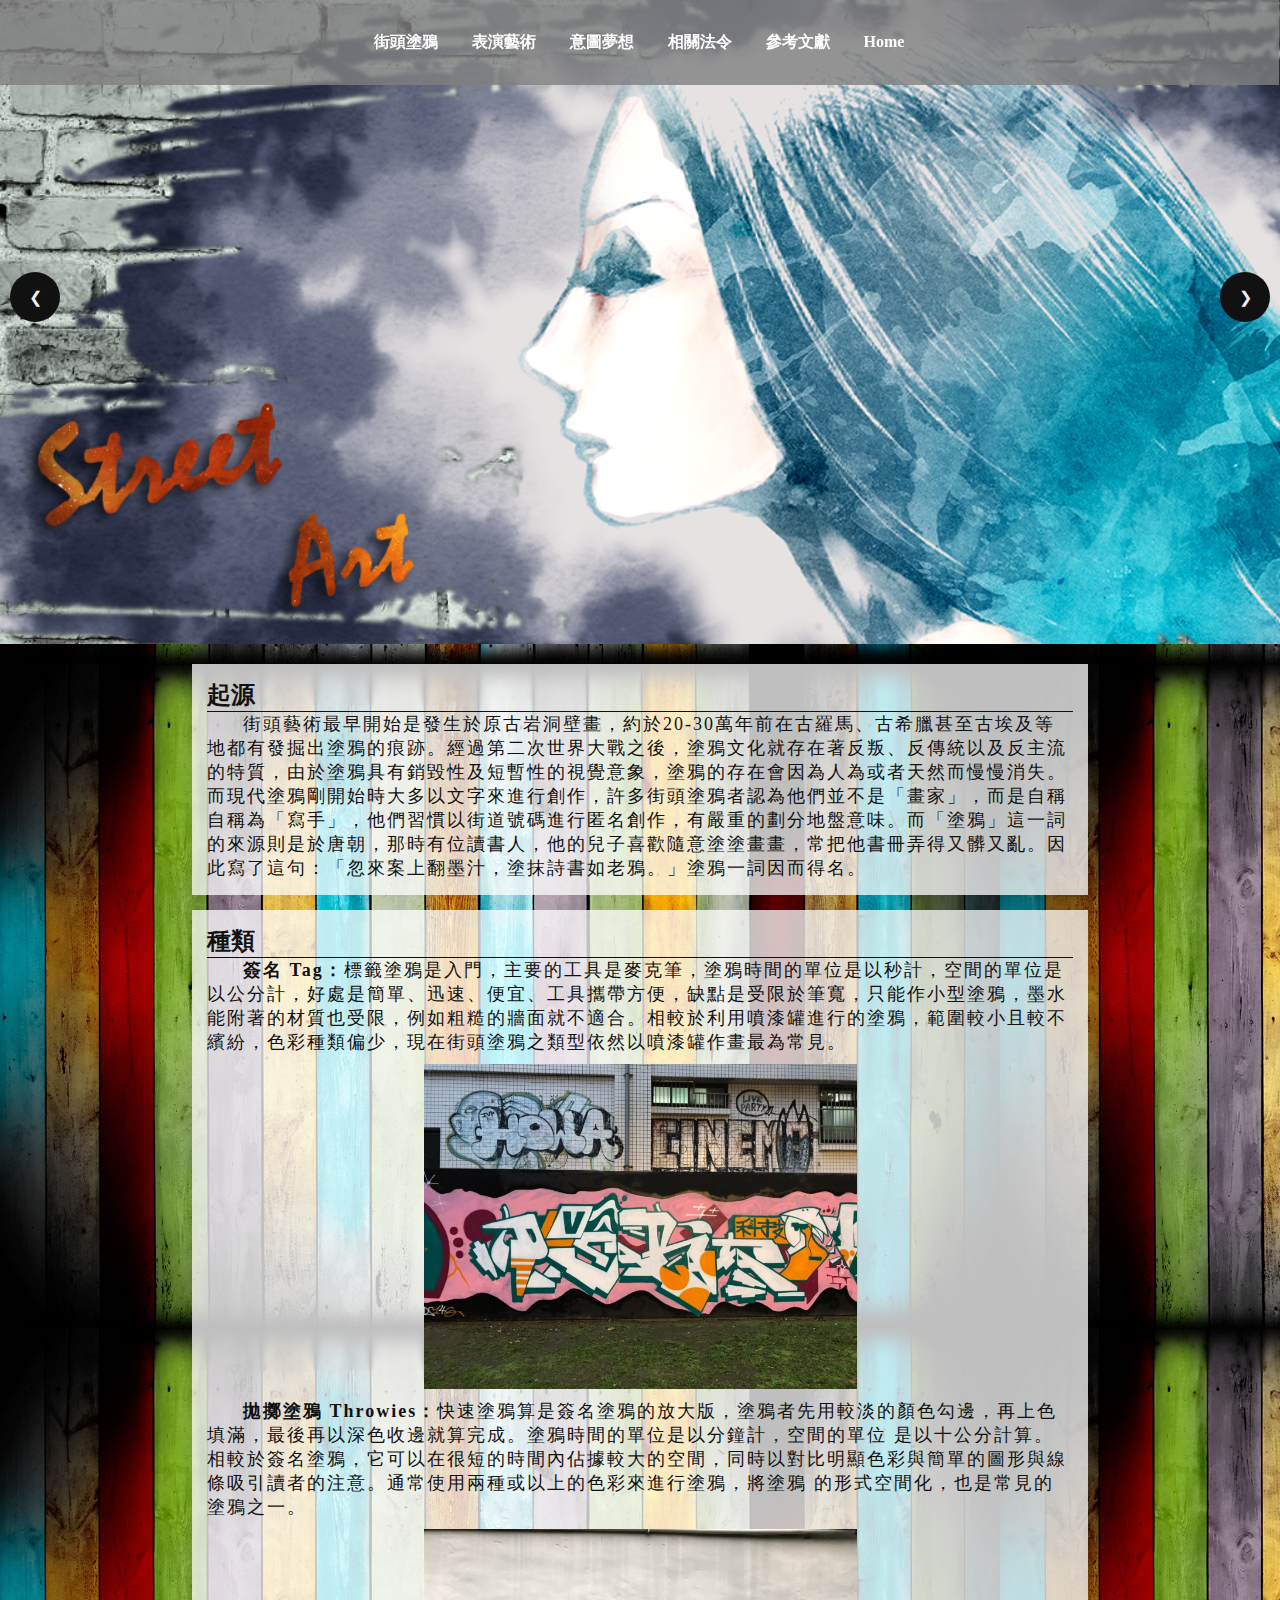
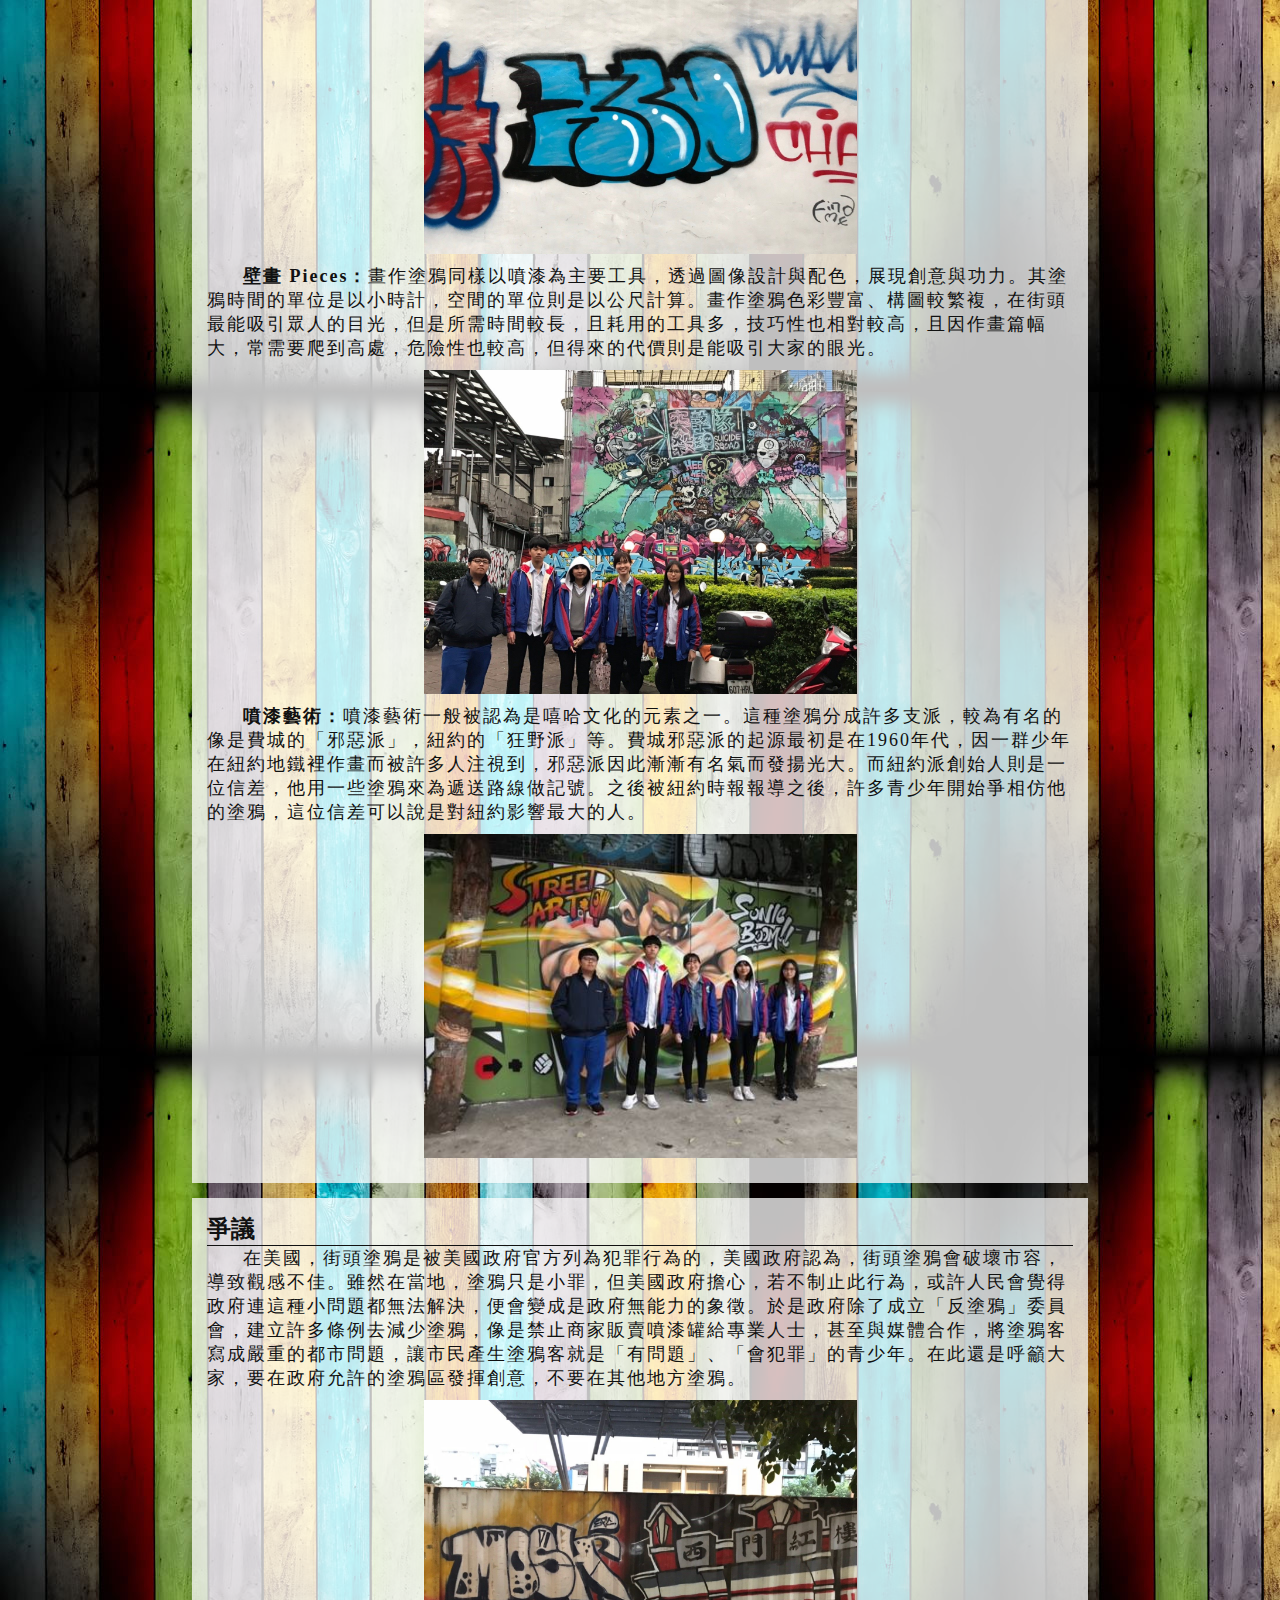
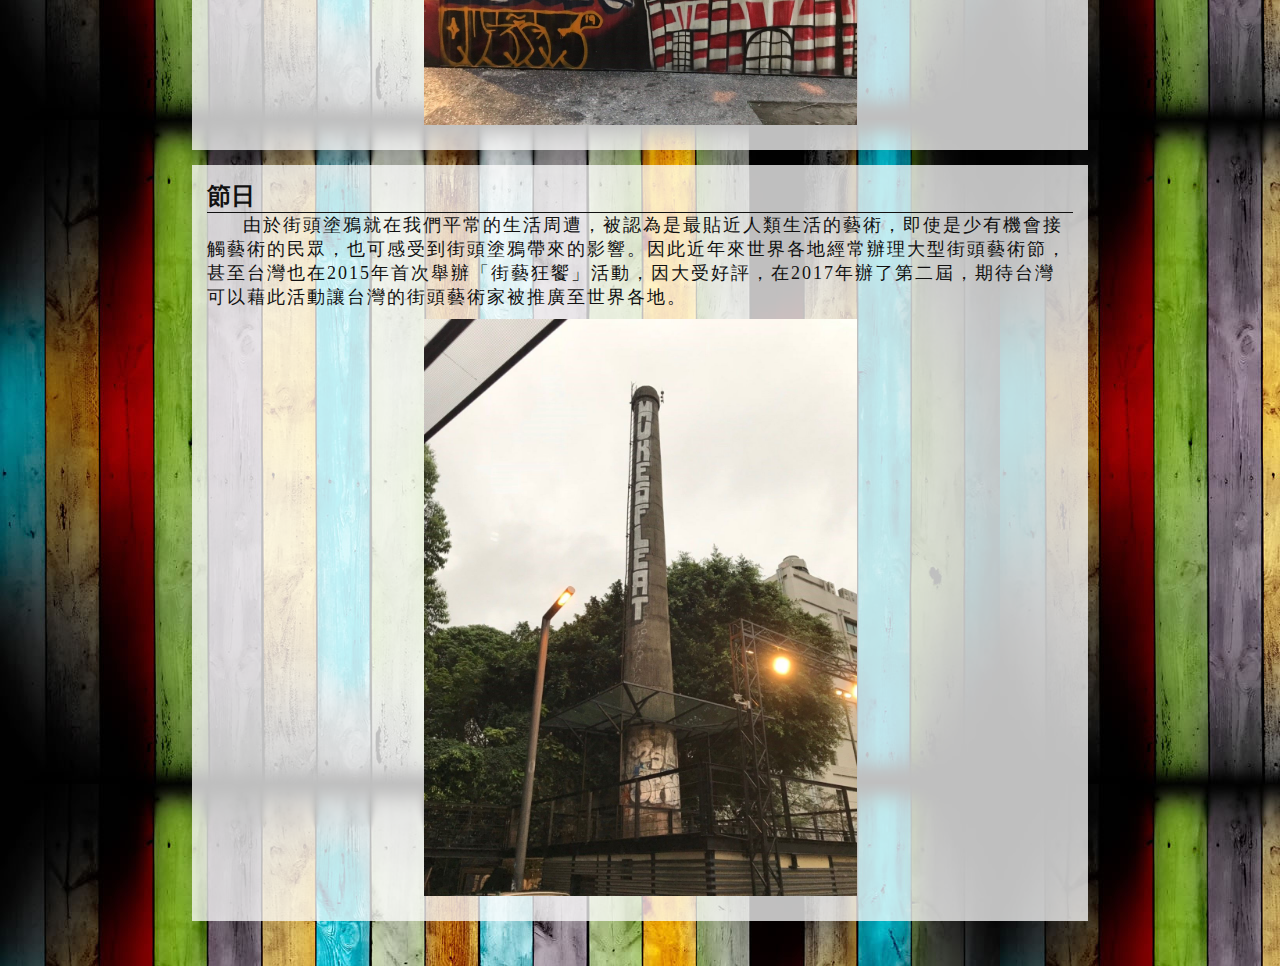
<file: index.htm>
<!DOCTYPE html>
<html lang="en">

<head>
    <meta charset="UTF-8">
    <meta name="viewport" content="width=device-width, initial-scale=1.0">
    <meta http-equiv="X-UA-Compatible" content="ie=edge">
    <title>平藝近人</title>
    <script src="我們校長禿頭-首頁/js/jquery-3.2.1.min.js"></script>
    <link rel="stylesheet" href="我們校長禿頭-首頁/css/frame.css">
    <script src="我們校長禿頭-首頁/js/frame.js"></script>
</head>

<body>
    <header>
			<nav class="navbar">
				<ul>
					<li><a href="index.htm#p1" class="nav-item">街頭塗鴉</a></li>
					<li><a href="我們校長禿頭-首頁/perform.html#p1" class="nav-item">表演藝術</a></li>
					<li><a href="我們校長禿頭-首頁/member.html#p1" class="nav-item">意圖夢想</a></li>
					<li><a href="我們校長禿頭-首頁/law.html#p1" class="nav-item">相關法令</a></li>
					<li><a href="我們校長禿頭-首頁/ref.html#p1" class="nav-item">參考文獻</a></li>
					<li><a href="narrative.htm" class="nav-item">Home</a></li>
				</ul>
			</nav>
		</header>
    <div class="slide">
        <img src="我們校長禿頭-首頁/images/slide/1.png" class="sizer">
        <img src="我們校長禿頭-首頁/images/slide/1.png" class="active">
        <img src="我們校長禿頭-首頁/images/slide/2.jpg">
        <div class="prev">❮</div>
        <div class="next">❯</div>
    </div>
    <div id="p1"></div>
    <nav class="nav1">
        <div>
            <li><a href="#p1">起源</a>
            <a href="#p2">種類</a></li>
            <li><a href="#p3">爭議</a>
            <a href="#p4">節日</a></li>
            
        </div>
    </nav>
    
    <div class="pharse">
        <h2>起源</h2>
        <div>
            街頭藝術最早開始是發生於原古岩洞壁畫，約於20-30萬年前在古羅馬、古希臘甚至古埃及等地都有發掘出塗鴉的痕跡。經過第二次世界大戰之後，塗鴉文化就存在著反叛、反傳統以及反主流的特質，由於塗鴉具有銷毀性及短暫性的視覺意象，塗鴉的存在會因為人為或者天然而慢慢消失。而現代塗鴉剛開始時大多以文字來進行創作，許多街頭塗鴉者認為他們並不是「畫家」，而是自稱自稱為「寫手」，他們習慣以街道號碼進行匿名創作，有嚴重的劃分地盤意味。而「塗鴉」這一詞的來源則是於唐朝，那時有位讀書人，他的兒子喜歡隨意塗塗畫畫，常把他書冊弄得又髒又亂。因此寫了這句：「忽來案上翻墨汁，塗抹詩書如老鴉。」塗鴉一詞因而得名。
        </div>
    </div>
    <div id="p2"></div>
    <div class="pharse">
        <h2>種類</h2>
        <div>
            <b>簽名
                Tag：</b>標籤塗鴉是入門，主要的工具是麥克筆，塗鴉時間的單位是以秒計，空間的單位是以公分計，好處是簡單、迅速、便宜、工具攜帶方便，缺點是受限於筆寬，只能作小型塗鴉，墨水能附著的材質也受限，例如粗糙的牆面就不適合。相較於利用噴漆罐進行的塗鴉，範圍較小且較不繽紛，色彩種類偏少，現在街頭塗鴉之類型依然以噴漆罐作畫最為常見。
            <img src="我們校長禿頭-首頁/images/index/p2-1.jpg" width="50%" style="margin: 10px 25%;">
        </div>
        <div>
            <b>拋擲塗鴉 Throwies：</b>快速塗鴉算是簽名塗鴉的放大版，塗鴉者先用較淡的顏色勾邊，再上色填滿，最後再以深色收邊就算完成。塗鴉時間的單位是以分鐘計，空間的單位
            是以十公分計算。相較於簽名塗鴉，它可以在很短的時間內佔據較大的空間，同時以對比明顯色彩與簡單的圖形與線條吸引讀者的注意。通常使用兩種或以上的色彩來進行塗鴉，將塗鴉 的形式空間化，也是常見的塗鴉之一。
            <img src="我們校長禿頭-首頁/images/index/p2-2.jpg" width="50%" style="margin: 10px 25%;">
        </div>
        <div>
            <b>壁畫
                Pieces：</b>畫作塗鴉同樣以噴漆為主要工具，透過圖像設計與配色，展現創意與功力。其塗鴉時間的單位是以小時計，空間的單位則是以公尺計算。畫作塗鴉色彩豐富、構圖較繁複，在街頭最能吸引眾人的目光，但是所需時間較長，且耗用的工具多，技巧性也相對較高，且因作畫篇幅大，常需要爬到高處，危險性也較高，但得來的代價則是能吸引大家的眼光。
            <img src="我們校長禿頭-首頁/images/index/p2-3.jpg" width="50%" style="margin: 10px 25%;">
        </div>
        <div>
            <b>噴漆藝術：</b>噴漆藝術一般被認為是嘻哈文化的元素之一。這種塗鴉分成許多支派，較為有名的像是費城的「邪惡派」，紐約的「狂野派」等。費城邪惡派的起源最初是在1960年代，因一群少年在紐約地鐵裡作畫而被許多人注視到，邪惡派因此漸漸有名氣而發揚光大。而紐約派創始人則是一位信差，他用一些塗鴉來為遞送路線做記號。之後被紐約時報報導之後，許多青少年開始爭相仿他的塗鴉，這位信差可以說是對紐約影響最大的人。
            <img src="我們校長禿頭-首頁/images/index/p2-4.jpg" width="50%" style="margin: 10px 25%;">
        </div>
    </div>
    <div id="p3"></div>
    <div class="pharse">
        <h2>爭議</h2>
        <div>
            在美國，街頭塗鴉是被美國政府官方列為犯罪行為的，美國政府認為，街頭塗鴉會破壞市容，導致觀感不佳。雖然在當地，塗鴉只是小罪，但美國政府擔心，若不制止此行為，或許人民會覺得政府連這種小問題都無法解決，便會變成是政府無能力的象徵。於是政府除了成立「反塗鴉」委員會，建立許多條例去減少塗鴉，像是禁止商家販賣噴漆罐給專業人士，甚至與媒體合作，將塗鴉客寫成嚴重的都市問題，讓市民產生塗鴉客就是「有問題」、「會犯罪」的青少年。在此還是呼籲大家，要在政府允許的塗鴉區發揮創意，不要在其他地方塗鴉。
            <img src="我們校長禿頭-首頁/images/index/p3.jpg" width="50%" style="margin: 10px 25%;">
        </div>
    </div>
    <div id="p4"></div>
    <div class="pharse">
        <h2>節日</h2>
        <div>
            由於街頭塗鴉就在我們平常的生活周遭，被認為是最貼近人類生活的藝術，即使是少有機會接觸藝術的民眾，也可感受到街頭塗鴉帶來的影響。因此近年來世界各地經常辦理大型街頭藝術節，甚至台灣也在2015年首次舉辦「街藝狂饗」活動，因大受好評，在2017年辦了第二屆，期待台灣可以藉此活動讓台灣的街頭藝術家被推廣至世界各地。
            <img src="我們校長禿頭-首頁/images/index/p4.jpg" width="50%" style="margin: 10px 25%;">
        </div>
    </div>
<script>
$(function(){
    $(window).scroll(function(){
        if ($("html").scrollTop() >500) {
            $(".nav1").fadeIn(700);                
        }
        else{
            $(".nav1").fadeOut(100);
        }
    });
});
</script>
</body>

</html>
</file>
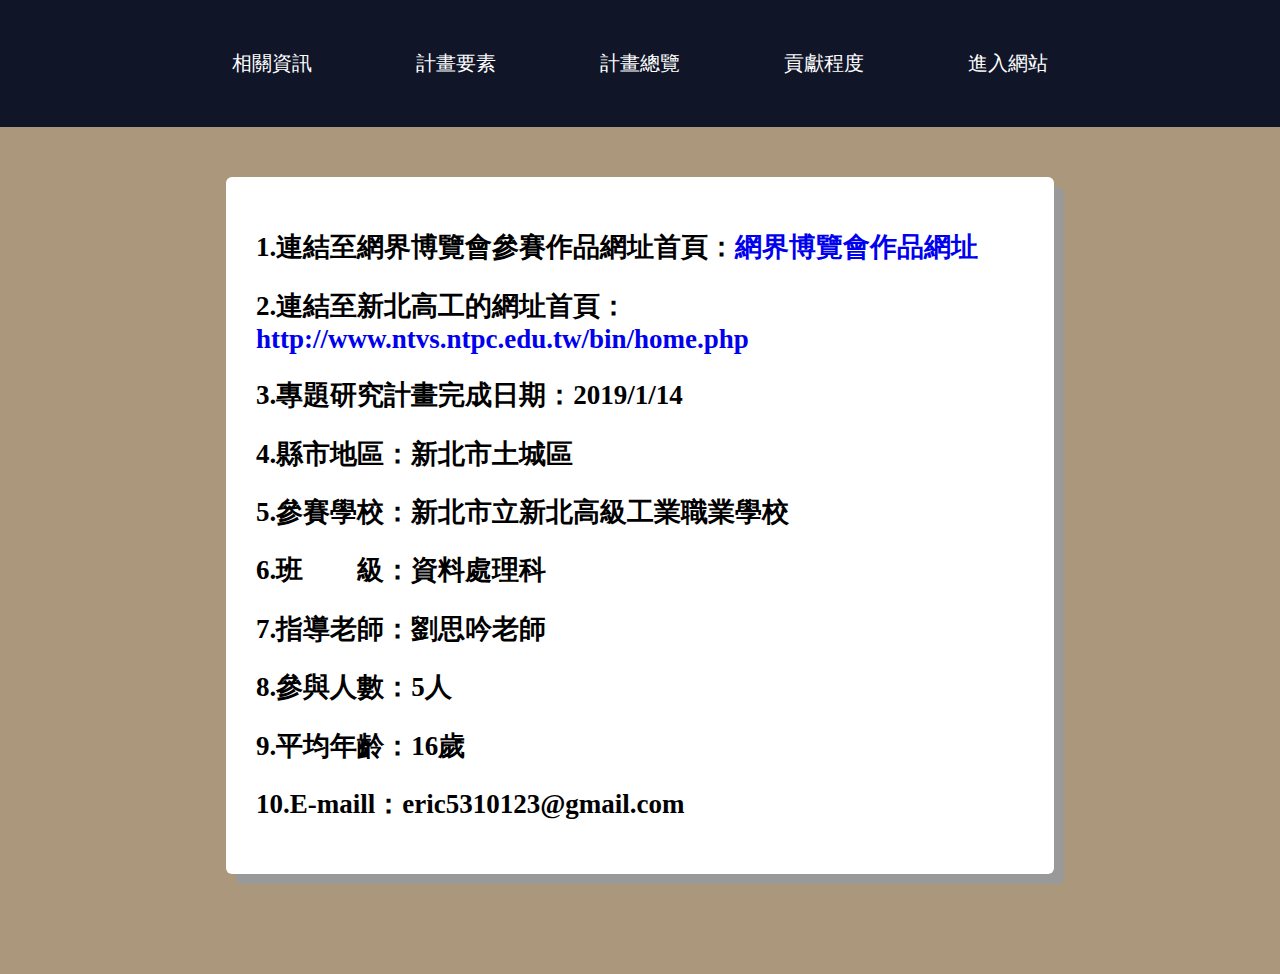
<file: narrative.htm>
<!DOCTYPE html>
<html lang="en" >
<head>
<meta charset="UTF-8">
<title>平藝近人</title>
<link href="我們校長禿頭-簡報頁/css/index1.css" rel="stylesheet" type="text/css">
</head>

<body>

<nav id="nav-1">
  <a class="link-1" href="narrative.htm">相關資訊</a>
  <a class="link-1" href="我們校長禿頭-簡報頁/n2.html">計畫要素</a>
  <a class="link-1" href="我們校長禿頭-簡報頁/n3.html">計畫總覽</a>
  <a class="link-1" href="我們校長禿頭-簡報頁/n4.html">貢獻程度</a>
  <a class="link-1" href="我們校長禿頭-首頁/video.html">進入網站</a>
</nav>

	<div class="content">
	  	<h2>1.連結至網界博覽會參賽作品網址首頁：<a href="我們校長禿頭-首頁/video.html">網界博覽會作品網址</a></h2>
		<h2>2.連結至新北高工的網址首頁：<a href="http://www.ntvs.ntpc.edu.tw/bin/home.php">http://www.ntvs.ntpc.edu.tw/bin/home.php</a></h2>
	  	<h2>3.專題研究計畫完成日期：2019/1/14</h2>
		<h2>4.縣市地區：新北市土城區</h2>
	  	<h2>5.參賽學校：新北市立新北高級工業職業學校</h2>
		<h2>6.班　　級：資料處理科</h2>
	  	<h2>7.指導老師：劉思吟老師</h2>
		<h2>8.參與人數：5人</h2>
	  	<h2>9.平均年齡：16歲</h2>
	  	<h2>10.E-maill：eric5310123@gmail.com</h2>
	</div>
	
</body>

</html>
</file>
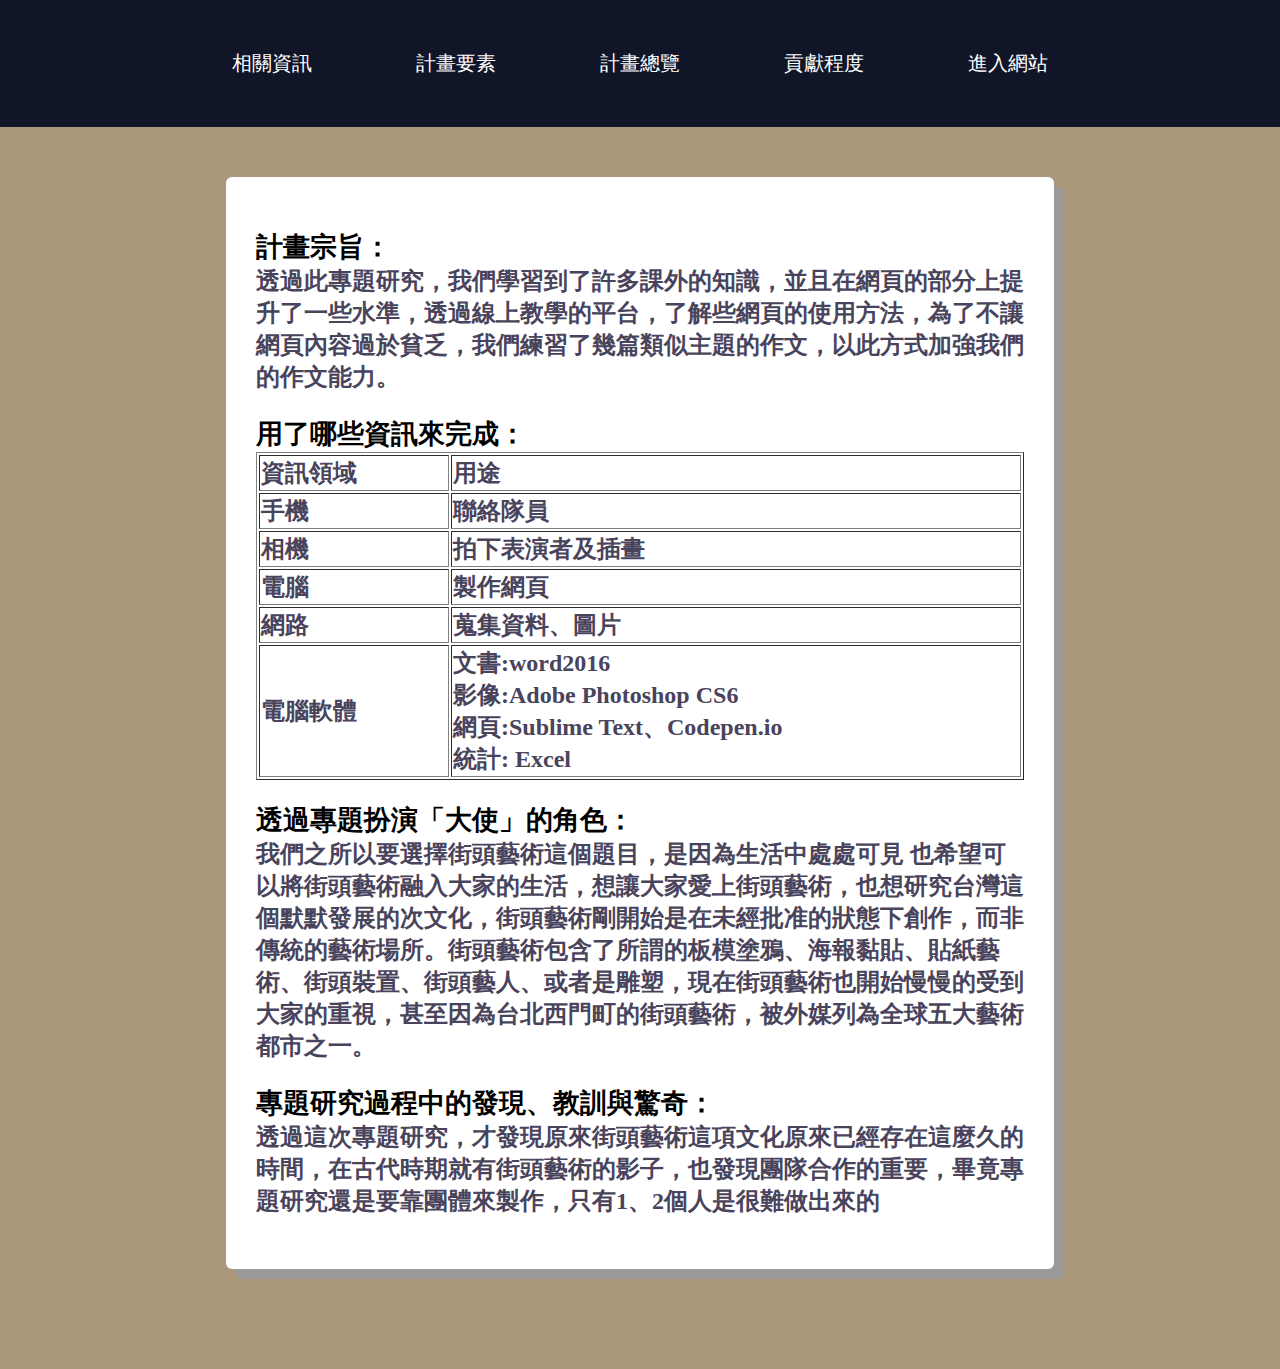
<file: 我們校長禿頭-簡報頁/n2.html>
<!DOCTYPE html>
<html lang="en" >

<head>
<meta charset="utf-8">
<title>平藝近人</title>
<link href="css/index1.css" rel="stylesheet" type="text/css">
</head>

<body>

<nav id="nav-1">
  <a class="link-1" href="../narrative.htm">相關資訊</a>
  <a class="link-1" href="n2.html">計畫要素</a>
  <a class="link-1" href="n3.html">計畫總覽</a>
  <a class="link-1" href="n4.html">貢獻程度</a>
  <a class="link-1" href="../我們校長禿頭-首頁/video.html">進入網站</a>
</nav>


	<div class="content">
	  <h2>計畫宗旨： <br><span>透過此專題研究，我們學習到了許多課外的知識，並且在網頁的部分上提升了一些水準，透過線上教學的平台，了解些網頁的使用方法，為了不讓網頁內容過於貧乏，我們練習了幾篇類似主題的作文，以此方式加強我們的作文能力。</span>
  	  </h2>
	  	<h2>用了哪些資訊來完成：
			<span>
				<table width="100%" border="1">
					<tr>
						<th width="25%" align="left" valign="middle">資訊領域</th>
						<th align="left" valign="middle">用途</th>
					</tr>
					<tr>
						<td width="25%" align="left" valign="middle">手機</td>
						<td align="left" valign="middle">聯絡隊員</td>
					</tr>
					<tr>
						<td width="25%" align="left" valign="middle">相機</td>
						<td align="left" valign="middle">拍下表演者及插畫</td>
					</tr>
					<tr>
						<td width="25%" align="left" valign="middle">電腦</td>
						<td align="left" valign="middle">製作網頁</td>
					</tr>
					<tr>
						<td width="25%" align="left" valign="middle">網路</td>
						<td align="left" valign="middle">蒐集資料、圖片</td>
					</tr>
					<tr>
						<td width="25%" align="left" valign="middle">電腦軟體</td>
						<td align="left" valign="middle">文書:word2016 <br>影像:Adobe Photoshop CS6 <br>網頁:Sublime Text、Codepen.io <br>統計: Excel</td>
					</tr>
				</table>
		  </span>
	  </h2>

	  <h2>透過專題扮演「大使」的角色： <br><span>我們之所以要選擇街頭藝術這個題目，是因為生活中處處可見 也希望可以將街頭藝術融入大家的生活，想讓大家愛上街頭藝術，也想研究台灣這個默默發展的次文化，街頭藝術剛開始是在未經批准的狀態下創作，而非傳統的藝術場所。街頭藝術包含了所謂的板模塗鴉、海報黏貼、貼紙藝術、街頭裝置、街頭藝人、或者是雕塑，現在街頭藝術也開始慢慢的受到大家的重視，甚至因為台北西門町的街頭藝術，被外媒列為全球五大藝術都市之一。</span></h2>
		
  	  <h2>專題研究過程中的發現、教訓與驚奇： <br> <span>透過這次專題研究，才發現原來街頭藝術這項文化原來已經存在這麼久的時間，在古代時期就有街頭藝術的影子，也發現團隊合作的重要，畢竟專題研究還是要靠團體來製作，只有1、2個人是很難做出來的</span></h2>
	</div>
  
</body>

</html>
</file>
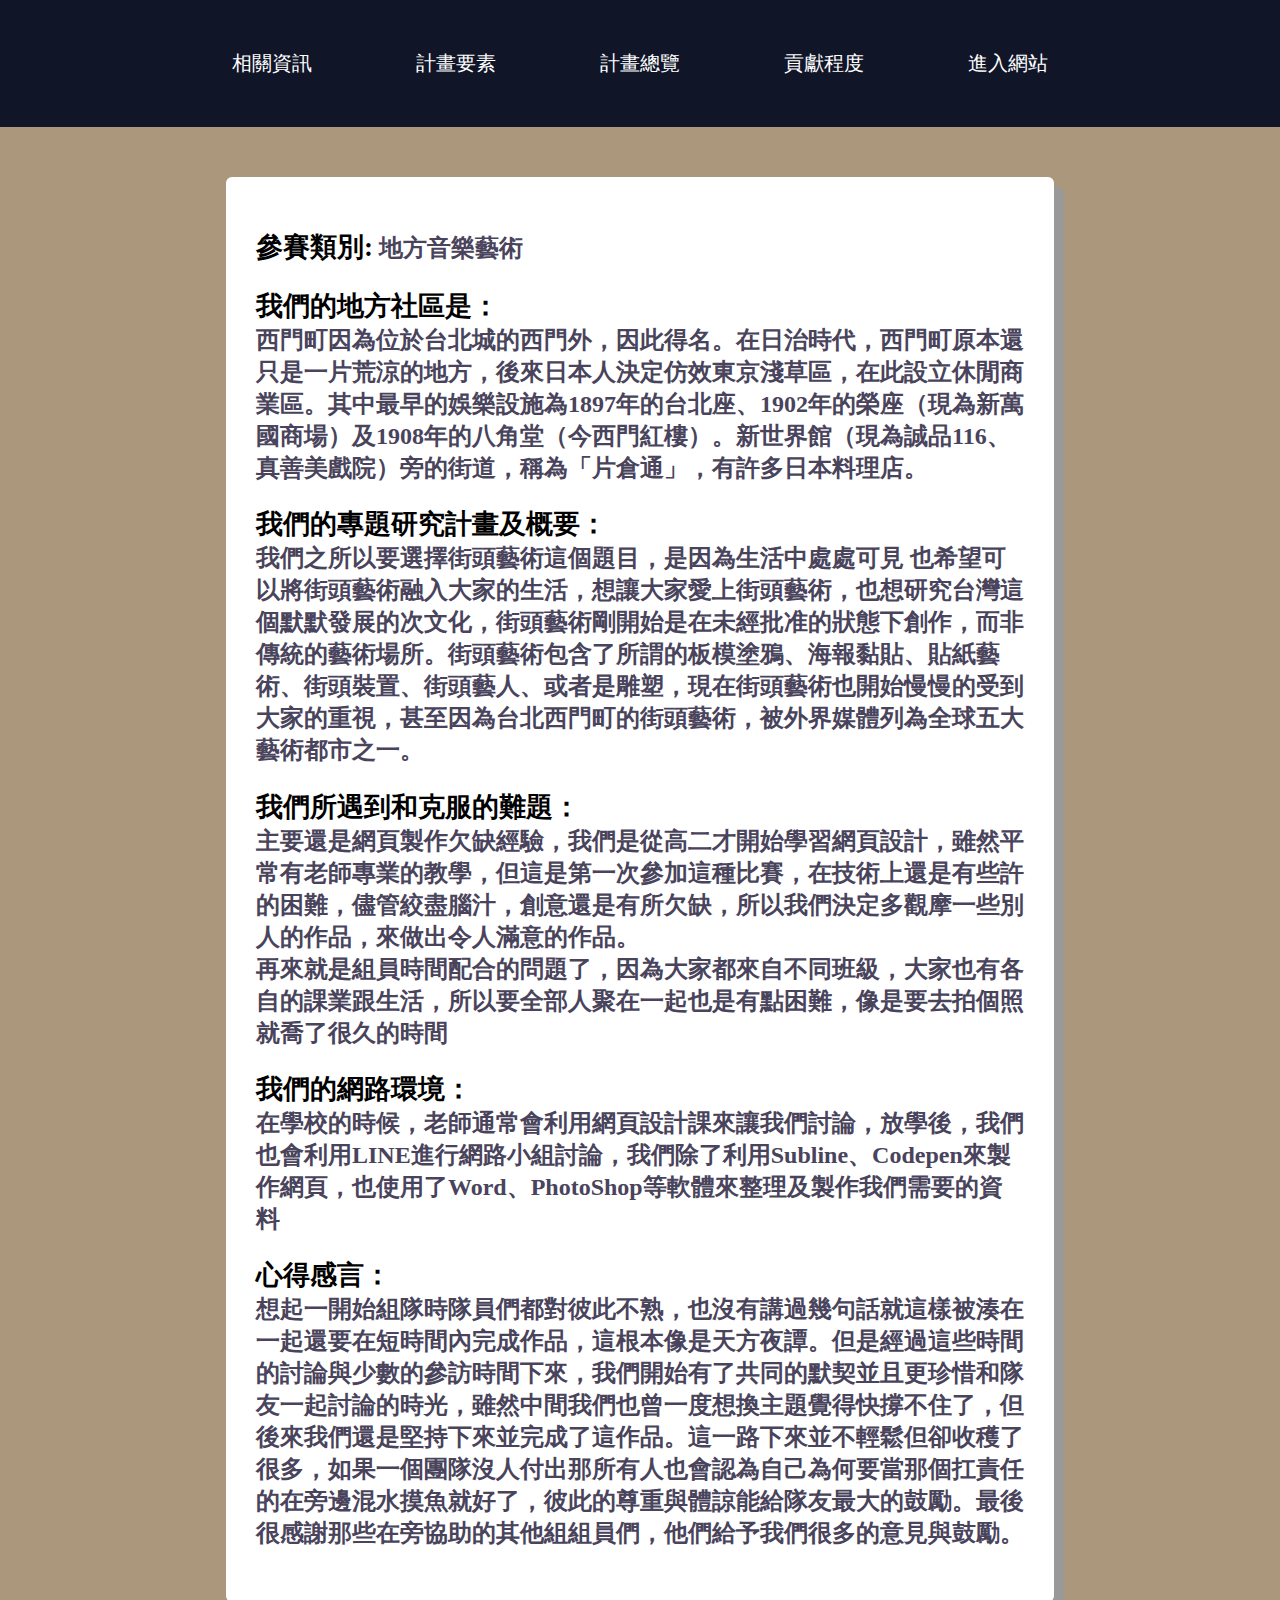
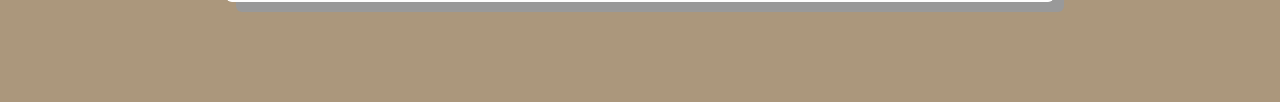
<file: 我們校長禿頭-簡報頁/n3.html>
<!DOCTYPE html>
<html lang="en" >

<head>
<meta charset="UTF-8">
<title>平藝近人</title>
<link href="css/index1.css" rel="stylesheet" type="text/css">
</head>

<body>

	<nav id="nav-1">
  <a class="link-1" href="../narrative.htm">相關資訊</a>
  <a class="link-1" href="n2.html">計畫要素</a>
  <a class="link-1" href="n3.html">計畫總覽</a>
  <a class="link-1" href="n4.html">貢獻程度</a>
  <a class="link-1" href="../我們校長禿頭-首頁/video.html">進入網站</a>
</nav>


	<div class="content">
	  <h2>參賽類別:<span> 地方音樂藝術</span></h2>
	  <h2>
		  我們的地方社區是： 
		  <br> 
		  <span>西門町因為位於台北城的西門外，因此得名。在日治時代，西門町原本還只是一片荒涼的地方，後來日本人決定仿效東京淺草區，在此設立休閒商業區。其中最早的娛樂設施為1897年的台北座、1902年的榮座（現為新萬國商場）及1908年的八角堂（今西門紅樓）。新世界館（現為誠品116、真善美戲院）旁的街道，稱為「片倉通」，有許多日本料理店。</span>
	  </h2>
	  <h2>我們的專題研究計畫及概要： 
		  <br> 
		  <span>我們之所以要選擇街頭藝術這個題目，是因為生活中處處可見 也希望可以將街頭藝術融入大家的生活，想讓大家愛上街頭藝術，也想研究台灣這個默默發展的次文化，街頭藝術剛開始是在未經批准的狀態下創作，而非傳統的藝術場所。街頭藝術包含了所謂的板模塗鴉、海報黏貼、貼紙藝術、街頭裝置、街頭藝人、或者是雕塑，現在街頭藝術也開始慢慢的受到大家的重視，甚至因為台北西門町的街頭藝術，被外界媒體列為全球五大藝術都市之一。</span>
	  </h2>
	  <h2>我們所遇到和克服的難題： 
		  <br> 
		  <span>主要還是網頁製作欠缺經驗，我們是從高二才開始學習網頁設計，雖然平常有老師專業的教學，但這是第一次參加這種比賽，在技術上還是有些許的困難，儘管絞盡腦汁，創意還是有所欠缺，所以我們決定多觀摩一些別人的作品，來做出令人滿意的作品。<br>再來就是組員時間配合的問題了，因為大家都來自不同班級，大家也有各自的課業跟生活，所以要全部人聚在一起也是有點困難，像是要去拍個照就喬了很久的時間</span>
	  </h2>
	  <h2>我們的網路環境： 
		  <br> 
		  <span>在學校的時候，老師通常會利用網頁設計課來讓我們討論，放學後，我們也會利用LINE進行網路小組討論，我們除了利用Subline、Codepen來製作網頁，也使用了Word、PhotoShop等軟體來整理及製作我們需要的資料
		  </span>
	  </h2>
	  <h2>心得感言： 
		  <br> 
		  <span>想起一開始組隊時隊員們都對彼此不熟，也沒有講過幾句話就這樣被湊在一起還要在短時間內完成作品，這根本像是天方夜譚。但是經過這些時間的討論與少數的參訪時間下來，我們開始有了共同的默契並且更珍惜和隊友一起討論的時光，雖然中間我們也曾一度想換主題覺得快撐不住了，但後來我們還是堅持下來並完成了這作品。這一路下來並不輕鬆但卻收穫了很多，如果一個團隊沒人付出那所有人也會認為自己為何要當那個扛責任的在旁邊混水摸魚就好了，彼此的尊重與體諒能給隊友最大的鼓勵。最後很感謝那些在旁協助的其他組組員們，他們給予我們很多的意見與鼓勵。</span>
	  </h2>
	</div>

</body>

</html>
</file>
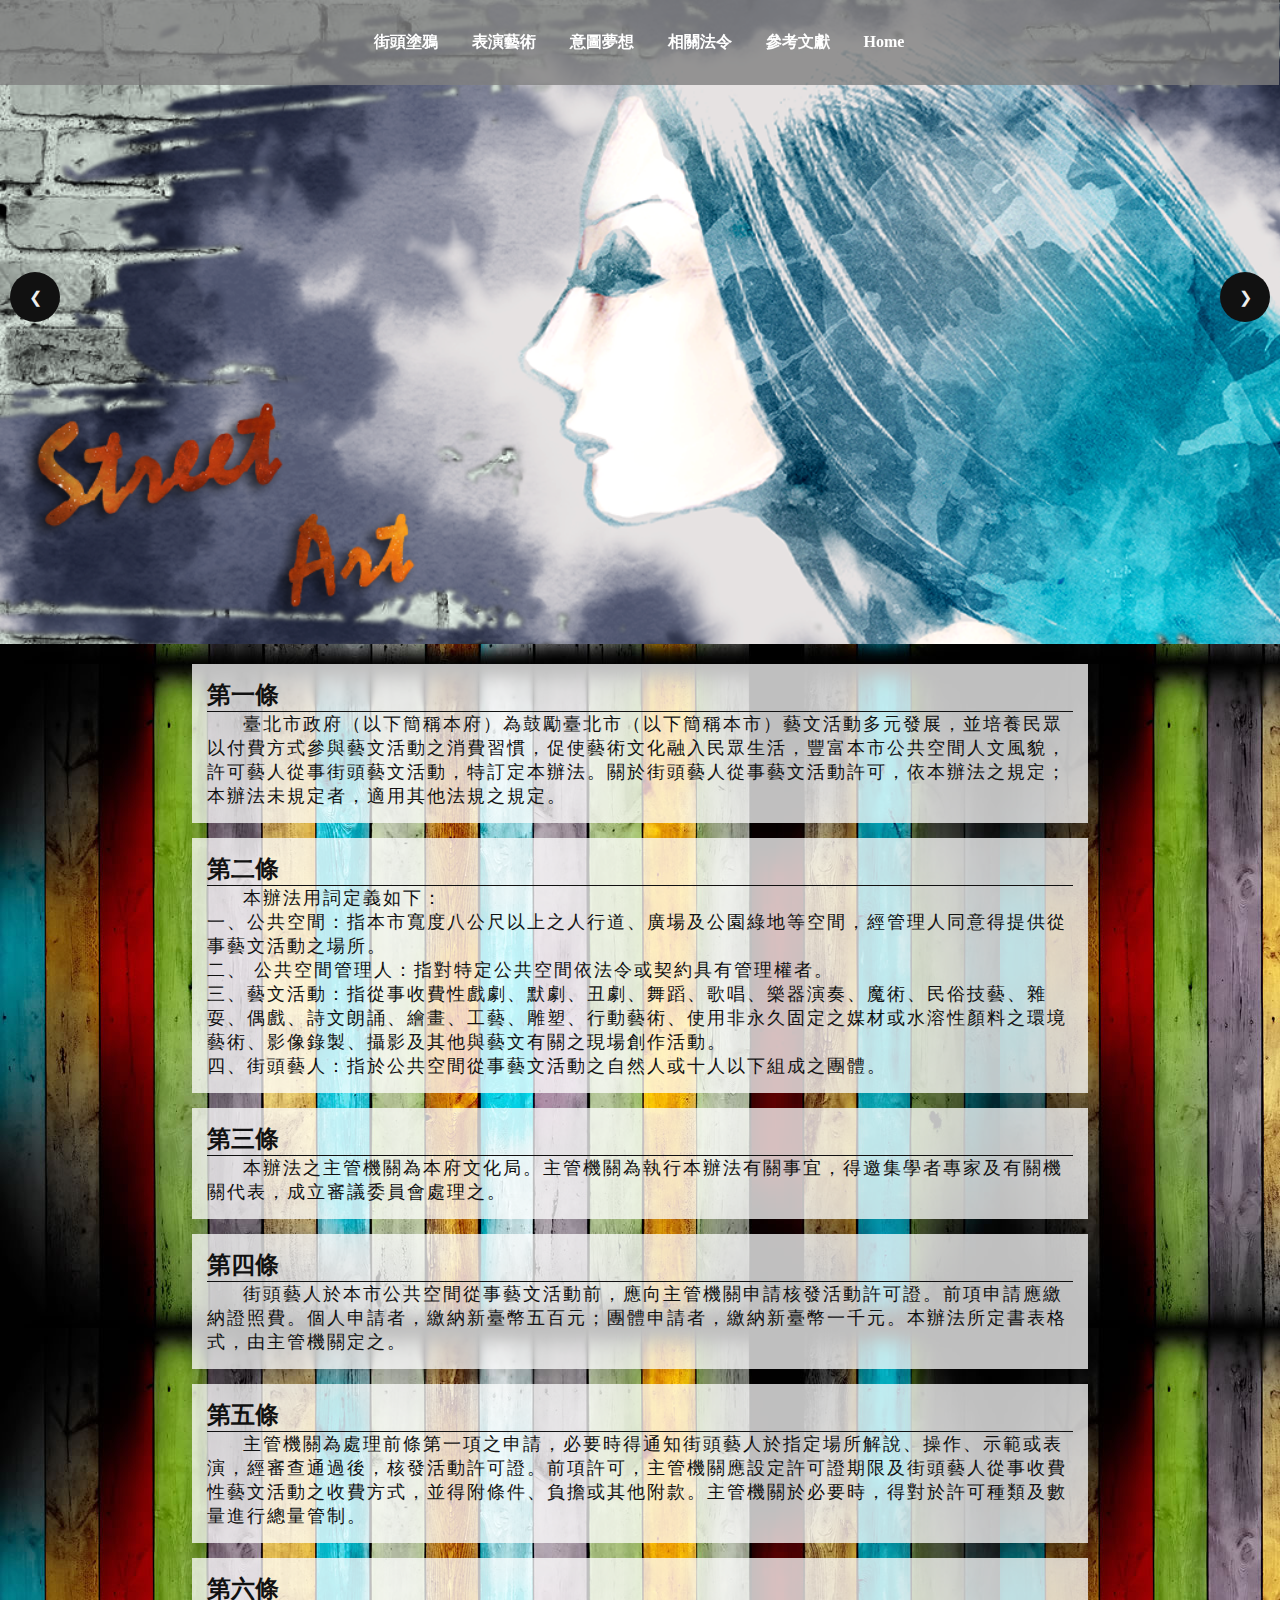
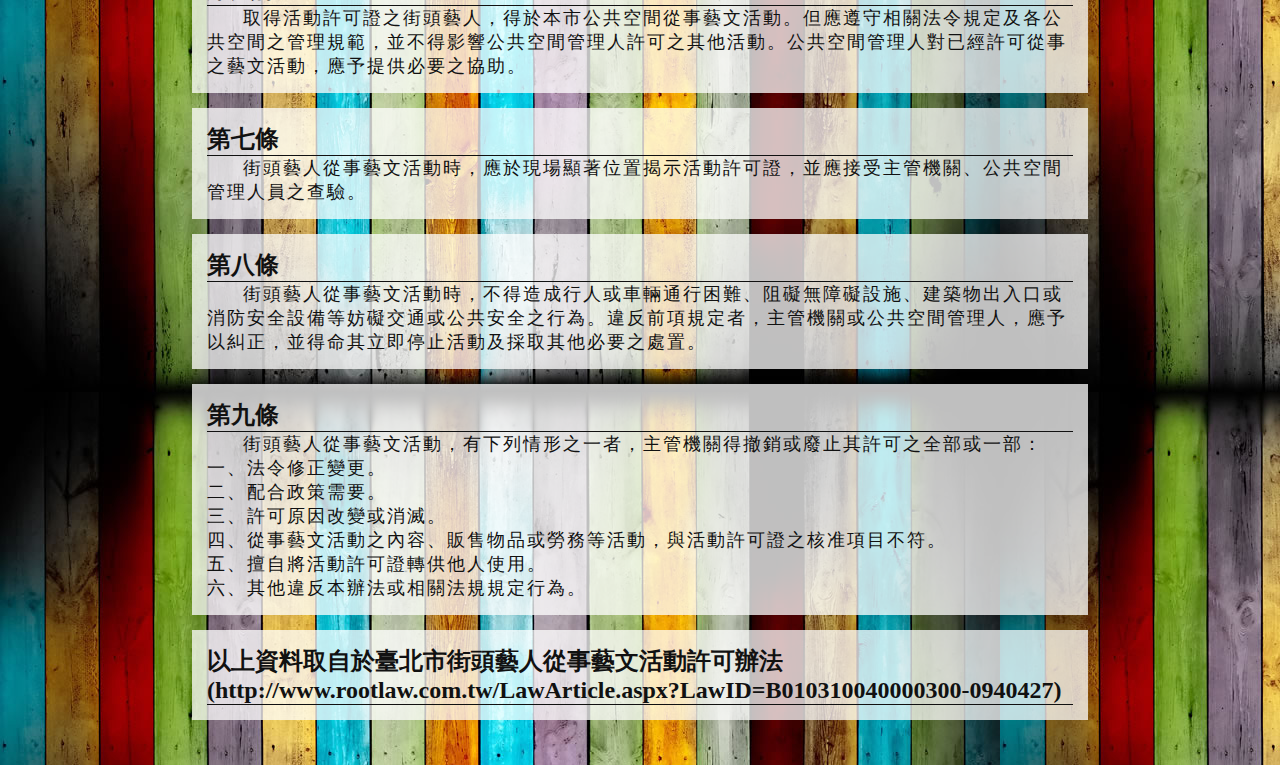
<file: 我們校長禿頭-首頁/law.html>
<!DOCTYPE html>
<html lang="en">

<head>
    <meta charset="UTF-8">
    <meta name="viewport" content="width=device-width, initial-scale=1.0">
    <meta http-equiv="X-UA-Compatible" content="ie=edge">
    <title>平藝近人</title>
    <script src="js/jquery-3.2.1.min.js"></script>
    <link rel="stylesheet" href="./css/frame.css">
    <link rel="stylesheet" href="./css/member.css">
    <script src="./js/frame.js"></script>
</head>

<body>
    <header>
            <nav class="navbar">
                <ul>
                    <li><a href="../index.htm#p1" class="nav-item">街頭塗鴉</a></li>
                    <li><a href="perform.html#p1" class="nav-item">表演藝術</a></li>
                    <li><a href="member.html#p1" class="nav-item">意圖夢想</a></li>
                    <li><a href="law.html#p1" class="nav-item">相關法令</a></li>
                    <li><a href="ref.html#p1" class="nav-item">參考文獻</a></li>
                    <li><a href="../narrative.htm" class="nav-item">Home</a></li>
                </ul>
            </nav>
        </header>
    <div class="slide">
        <img src="./images/slide/1.png" class="sizer">
        <img src="./images/slide/1.png" class="active">
        <img src="./images/slide/2.jpg">
        <div class="prev">❮</div>
        <div class="next">❯</div>
    </div>
    <div id="p1"></div>
    <div class="pharse">
        <h2>第一條</h2>
        <div>
            臺北市政府（以下簡稱本府）為鼓勵臺北市（以下簡稱本市）藝文活動多元發展，並培養民眾以付費方式參與藝文活動之消費習慣，促使藝術文化融入民眾生活，豐富本市公共空間人文風貌，許可藝人從事街頭藝文活動，特訂定本辦法。關於街頭藝人從事藝文活動許可，依本辦法之規定；本辦法未規定者，適用其他法規之規定。
        </div>
    </div>
    <div id="p2"></div>
    <div class="pharse">
        <h2>第二條</h2>
        <div>本辦法用詞定義如下：<br>
            一、公共空間：指本市寬度八公尺以上之人行道、廣場及公園綠地等空間，經管理人同意得提供從事藝文活動之場所。<br>
            二、 公共空間管理人：指對特定公共空間依法令或契約具有管理權者。<br>
            三、藝文活動：指從事收費性戲劇、默劇、丑劇、舞蹈、歌唱、樂器演奏、魔術、民俗技藝、雜耍、偶戲、詩文朗誦、繪畫、工藝、雕塑、行動藝術、使用非永久固定之媒材或水溶性顏料之環境藝術、影像錄製、攝影及其他與藝文有關之現場創作活動。<br>
            四、街頭藝人：指於公共空間從事藝文活動之自然人或十人以下組成之團體。</div>
    </div>
    <div id="p3"></div>
    <div class="pharse">
        <h2>第三條</h2>
        <div>本辦法之主管機關為本府文化局。主管機關為執行本辦法有關事宜，得邀集學者專家及有關機關代表，成立審議委員會處理之。</div>
    </div>
    <div id="p4="></div>
    <div class="pharse">
        <h2>第四條</h2>
        <div>街頭藝人於本市公共空間從事藝文活動前，應向主管機關申請核發活動許可證。前項申請應繳納證照費。個人申請者，繳納新臺幣五百元；團體申請者，繳納新臺幣一千元。本辦法所定書表格式，由主管機關定之。 </div>
    </div>
    <div id="p5"></div>
    <div class="pharse">
        <h2>第五條</h2>
        <div>
            主管機關為處理前條第一項之申請，必要時得通知街頭藝人於指定場所解說、操作、示範或表演，經審查通過後，核發活動許可證。前項許可，主管機關應設定許可證期限及街頭藝人從事收費性藝文活動之收費方式，並得附條件、負擔或其他附款。主管機關於必要時，得對於許可種類及數量進行總量管制。
        </div>
    </div>
    <div id="p6"></div>
    <div class="pharse">
        <h2>第六條</h2>
        <div>取得活動許可證之街頭藝人，得於本市公共空間從事藝文活動。但應遵守相關法令規定及各公共空間之管理規範，並不得影響公共空間管理人許可之其他活動。公共空間管理人對已經許可從事之藝文活動，應予提供必要之協助。</div>
    </div>
    <div id="p7"></div>
    <div class="pharse">
        <h2>第七條</h2>
        <div>街頭藝人從事藝文活動時，應於現場顯著位置揭示活動許可證，並應接受主管機關、公共空間管理人員之查驗。</div>
    </div>
    <div id="p8"></div>
    <div class="pharse">
        <h2>第八條</h2>
        <div>
            街頭藝人從事藝文活動時，不得造成行人或車輛通行困難、阻礙無障礙設施、建築物出入口或消防安全設備等妨礙交通或公共安全之行為。違反前項規定者，主管機關或公共空間管理人，應予以糾正，並得命其立即停止活動及採取其他必要之處置。
        </div>
    </div>
    <div id="p9"></div>
    <div class="pharse">
        <h2>第九條</h2>
        <div>街頭藝人從事藝文活動，有下列情形之一者，主管機關得撤銷或廢止其許可之全部或一部：<br>
            一、法令修正變更。<br>
            二、配合政策需要。<br>
            三、許可原因改變或消滅。<br>
            四、從事藝文活動之內容、販售物品或勞務等活動，與活動許可證之核准項目不符。<br>
            五、擅自將活動許可證轉供他人使用。<br>
            六、其他違反本辦法或相關法規規定行為。</div>
    </div>
    <div id="p10"></div>
    <div class="pharse">
        <h2>以上資料取自於臺北市街頭藝人從事藝文活動許可辦法(http://www.rootlaw.com.tw/LawArticle.aspx?LawID=B010310040000300-0940427)</h2>
    </div>
</body>

</html>
</file>
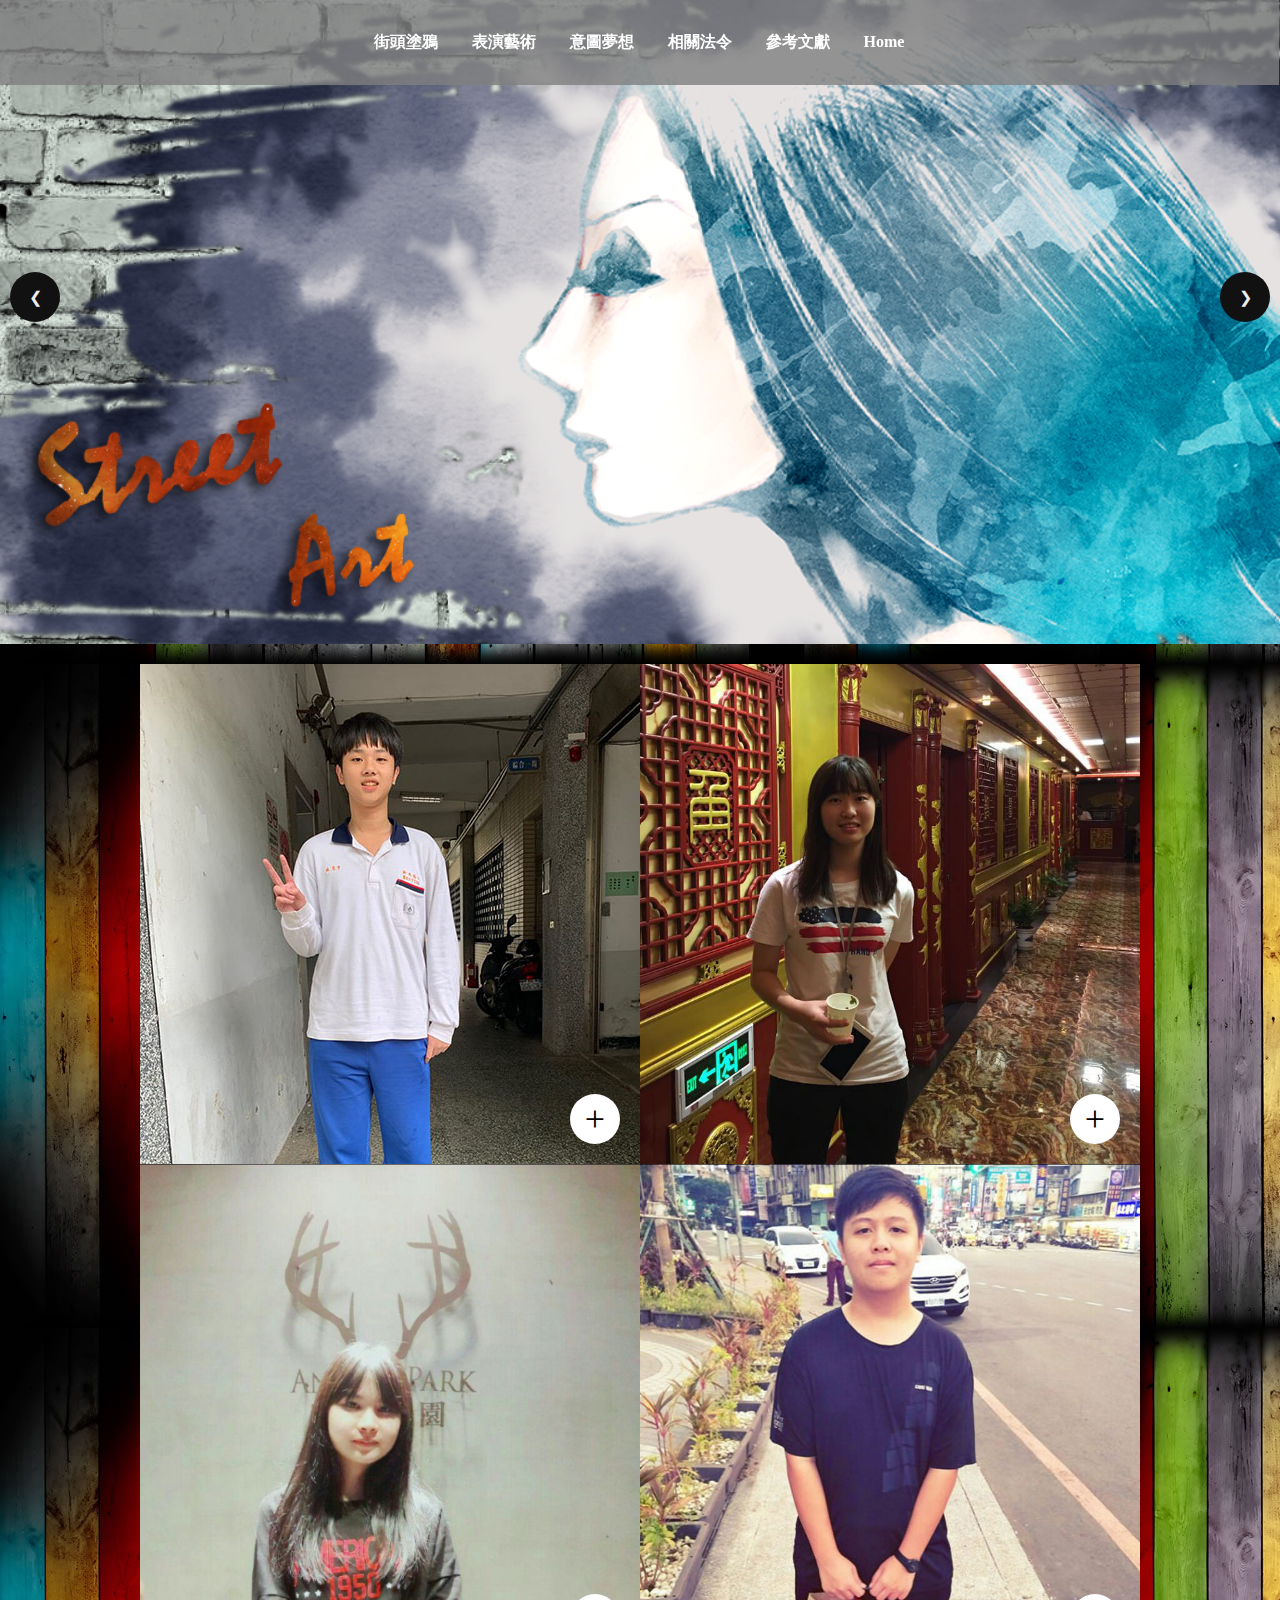
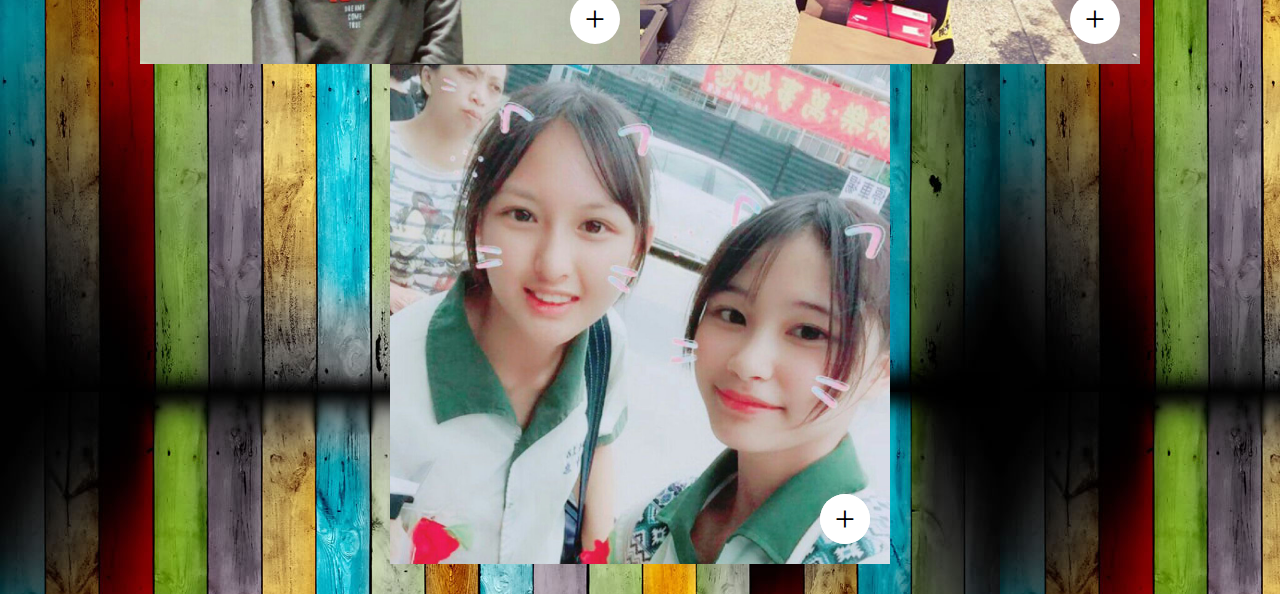
<file: 我們校長禿頭-首頁/member.html>
<!DOCTYPE html>
<html lang="en">

<head>
    <meta charset="UTF-8">
    <meta name="viewport" content="width=device-width, initial-scale=1.0">
    <meta http-equiv="X-UA-Compatible" content="ie=edge">
    <title>平藝近人</title>
    <script src="js/jquery-3.2.1.min.js"></script>
    <link rel="stylesheet" href="./css/frame.css">
    <link rel="stylesheet" href="./css/member.css">
    <script src="./js/frame.js"></script>
</head>

<body>
    <header>
            <nav class="navbar">
                <ul>
                    <li><a href="../index.htm#p1" class="nav-item">街頭塗鴉</a></li>
                    <li><a href="perform.html#p1" class="nav-item">表演藝術</a></li>
                    <li><a href="member.html#p1" class="nav-item">意圖夢想</a></li>
                    <li><a href="law.html#p1" class="nav-item">相關法令</a></li>
                    <li><a href="ref.html#p1" class="nav-item">參考文獻</a></li>
                    <li><a href="../narrative.htm" class="nav-item">Home</a></li>
                </ul>
            </nav>
        </header>
    <div class="slide">
        <img src="./images/slide/1.png" class="sizer">
        <img src="./images/slide/1.png" class="active">
        <img src="./images/slide/2.jpg">
        <div class="prev">❮</div>
        <div class="next">❯</div>
    </div>
    <div id="p1"></div>
    <div class="member">
        <div class="card" id="p1">
            <input type="checkbox" name="">
            <div class="toggle">+</div>
            <div class="imgBx"><img src="./images/member/6.jpg" width="500" height="500"></div>
            <div class="details">
                <h2>林哲宇</h2>
                <p>
                    經過這次的網界博覽會，我學到了很多，不管是團隊合作，還是網頁的製作，我都學到了很多很多。從一開始討論主題，到現在製作內容，一路上經過了很多的風風雨雨，但我們都努力想辦法解決了，我學到最重要的是團隊合作，一個人做事也許只有60分，但很多人的話，也許就可以拿到更高分，所以團隊合作是一件不可或缺的東西。還有網頁的製作，非常感謝高三學姊的幫忙，沒有她我們可能做不出來這麼好的網頁，也感謝所有曾經幫助過我們的同學、老師。
                </p>
            </div>
        </div>
        <div class="card">
            <input type="checkbox" name="">
            <div class="toggle">+</div>
            <div class="imgBx"><img src="./images/member/2.jpg" width="500" height="500"></div>
            <div class="details">
                <h2>陳衣綾</h2>
                <p>
                    第一次參加網界博覽會，以為會很簡單，沒想到需要付出如此多的努力。從不知道該從哪裡著手，經過一次又一次的反覆思考、查詢資料，到最後網頁的成形，都是大家盡心盡力才有的成果。在參與這次的活動中，不僅和組員培養了相當好的默契，也了解到團隊合作的重要性，彼此之間都須要互相幫忙、互相尊重、互相包容，雖然犧牲了部分時間，但卻能夠學到非常多的知識，例如：塗鴉的起源、塗鴉的分類……等等，真的是收穫滿滿，也感謝這次一起合作的組員和指導老師，共同完成這一件作品。
                </p>
            </div>
        </div>
        <div class="card">
            <input type="checkbox" name="">
            <div class="toggle">+</div>
            <div class="imgBx"><img src="./images/member/3.jpg" width="500" height="500"></div>
            <div class="details">
                <h2>張芷瑜</h2>
                <p>
                    這次的作品讓我深刻的感受到團隊的重要，一個螺絲能夠拴住整個機器，這小小的螺絲可是不可獲取的存在啊。在討論專題的過程中刻意很清楚的感受到大家都沒什麼想法也覺得只要有人提議都不錯，當然最後就是只有雜亂的訊息卻沒有清楚的目標啦~在幾次的談論下來大家開始融入這主題，或許我們仍然不太熟但我們開始熟悉彼此做事的方法並相互配合著。我很慶幸能和一群不曾合作過的同學們成為網界的夥伴，這次的合作讓我學到很多溝通的技巧，也從學姐及朋友們學到了更多的技術。最後我想感謝我的隊員及同學們，如果你們沒給與我們一些意見或許我們依舊卡在選定主題這個環節上吧。
                </p>
            </div>
        </div>
        <div class="card">
            <input type="checkbox" name="">
            <div class="toggle">+</div>
            <div class="imgBx"><img src="./images/member/4.jpg" width="500" height="500"></div>
            <div class="details">
                <h2>鄭博元</h2>
                <p>
                    我們的隊伍是來自各個班級的成員組成的，因為我們想要訓練成為比賽選手，所以才被挑出來成為一組，讓老師加強訓練，不然其他人都是自己班的組成一隊。所以我們這個隊伍在剛成立時，大家都不熟，平常只有在學校碰過幾次面，就這樣被湊在一組，還要在兩個月之內做出一個能拿高分、獲得評審青睞的作品，剛開始在溝通上面很困難，因為大家沒有講過話，需要一點磨合時間，剛開始時也只是自己做自己的事情，都沒甚麼討論，但截止日期將近，大家開始意識到了必須靠團隊合作來完成這個作品，但也因為班級不同的原因，我們互相配合的時間也比較難搭上，就這樣利用了少數的討論時間與實地訪查完成了這樣作品，這一路走來，非常的不輕鬆，我很感謝大家都願意付出與幫忙，謝謝大家的齊心協力，大家辛苦了。
                </p>
            </div>
        </div>
        <div class="card">
            <input type="checkbox" name="">
            <div class="toggle">+</div>
            <div class="imgBx"><img src="./images/member/5.jpg" width="500" height="500"></div>
            <div class="details">
                <h2>林千惠</h2>
                <p>
                    這個活動是我上高一後第一個參加的校外活動，我負責的是背景的設計及製作，藉由這次機會，我更加地了解繪圖軟體的功能與應用，除了課程所學，其餘的是利用網上資源學習，從一開始的無從下手，到現在能熟練操作，過程中花了不少時間，卻也值得。我們的主題是街頭藝術，為了做出符合主題的背景，並且突出街頭藝術的特色，參考了許多資料，也會多去留意隱藏在街頭上的小細節，如果沒有這次的活動，或許我還會像往常一樣掠過這些有趣的塗鴉，能參與此次的專題製作，對我獲益良多。
                </p>
            </div>
        <div class="card">
            <input type="checkbox" name="">
            <div class="toggle">+</div>
            <div class="imgBx"><img src="./images/member/5.jpg" width="500" height="500"></div>
            <div class="details">
            <h2>林千惠</h2>
                <p>
                    這個活動是我上高一後第一個參加的校外活動，我負責的是背景的設計及製作，藉由這次機會，我更加地了解繪圖軟體的功能與應用，除了課程所學，其餘的是利用網上資源學習，從一開始的無從下手，到現在能熟練操作，過程中花了不少時間，卻也值得。我們的主題是街頭藝術，為了做出符合主題的背景，並且突出街頭藝術的特色，參考了許多資料，也會多去留意隱藏在街頭上的小細節，如果沒有這次的活動，或許我還會像往常一樣掠過這些有趣的塗鴉，能參與此次的專題製作，對我獲益良多。
                </p>
        </div>
        </div>
        <div class="card" style="height: 0px"></div>
        <div class="card" style="height: 0px"></div>
        <div class="card" style="height: 0px"></div>
        <div class="card" style="height: 0px"></div>

    </div>
</body>

</html>
</file>
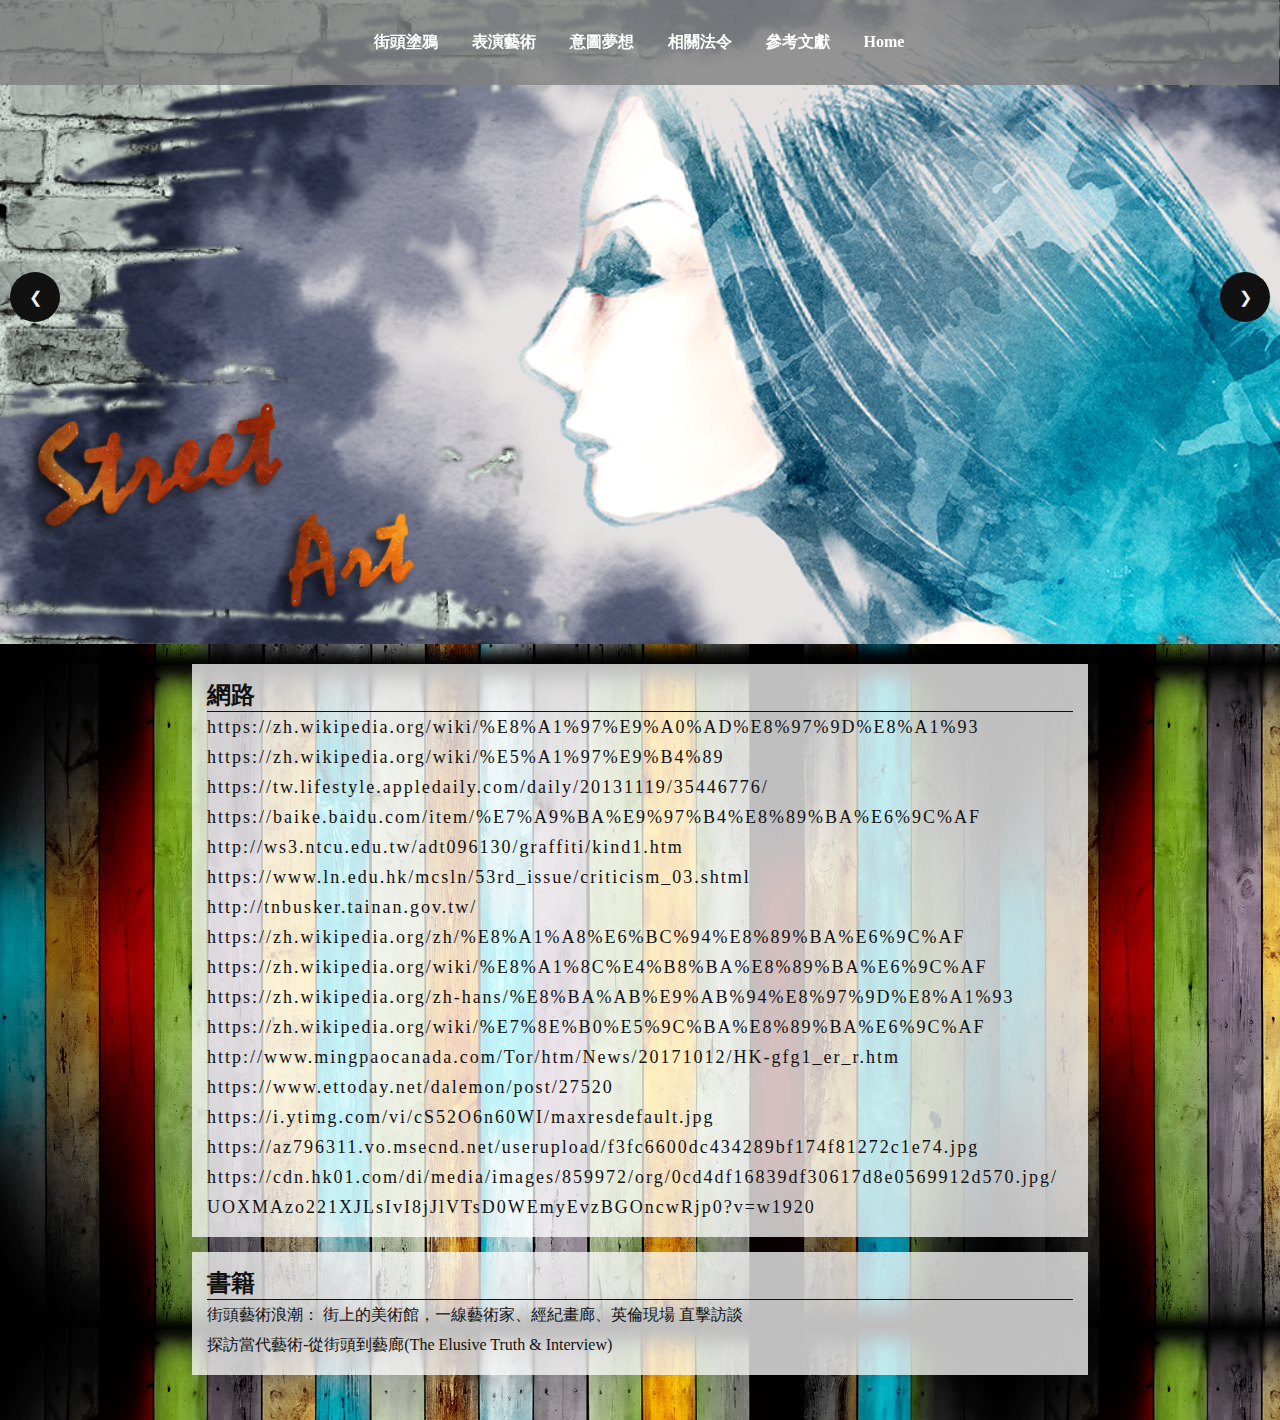
<file: 我們校長禿頭-首頁/ref.html>
<!DOCTYPE html>
<html lang="en">

<head>
    <meta charset="UTF-8">
    <meta name="viewport" content="width=device-width, initial-scale=1.0">
    <meta http-equiv="X-UA-Compatible" content="ie=edge">
    <title>平藝近人</title>
    <script src="js/jquery-3.2.1.min.js"></script>
    <link rel="stylesheet" href="./css/frame.css">
    <link rel="stylesheet" href="./css/member.css">
    <script src="./js/frame.js"></script>
    <style>
        li {
            text-indent: 0px;
            line-height: 30px;
        }
    </style>
</head>

<body>
    <header>
            <nav class="navbar">
                <ul>
                    <li><a href="../index.htm#p1" class="nav-item">街頭塗鴉</a></li>
                    <li><a href="perform.html#p1" class="nav-item">表演藝術</a></li>
                    <li><a href="member.html#p1" class="nav-item">意圖夢想</a></li>
                    <li><a href="law.html#p1" class="nav-item">相關法令</a></li>
                    <li><a href="ref.html#p1" class="nav-item">參考文獻</a></li>
                    <li><a href="../narrative.htm" class="nav-item">Home</a></li>
                </ul>
            </nav>
        </header>
    <div class="slide">
        <img src="./images/slide/1.png" class="sizer">
        <img src="./images/slide/1.png" class="active">
        <img src="./images/slide/2.jpg">
        <div class="prev">❮</div>
        <div class="next">❯</div>
    </div>
    <div id="p1" class="pharse">
        <h2>網路</h2>
        <div>
            <ol style="word-break: break-all;">
                <li>https://zh.wikipedia.org/wiki/%E8%A1%97%E9%A0%AD%E8%97%9D%E8%A1%93</li>
                <li>https://zh.wikipedia.org/wiki/%E5%A1%97%E9%B4%89</li>
                <li>https://tw.lifestyle.appledaily.com/daily/20131119/35446776/</li>
                <li>https://baike.baidu.com/item/%E7%A9%BA%E9%97%B4%E8%89%BA%E6%9C%AF</li>
                <li>http://ws3.ntcu.edu.tw/adt096130/graffiti/kind1.htm</li>
                <li>https://www.ln.edu.hk/mcsln/53rd_issue/criticism_03.shtml</li>
                <li>http://tnbusker.tainan.gov.tw/</li>
                <li>https://zh.wikipedia.org/zh/%E8%A1%A8%E6%BC%94%E8%89%BA%E6%9C%AF</li>
                <li>https://zh.wikipedia.org/wiki/%E8%A1%8C%E4%B8%BA%E8%89%BA%E6%9C%AF</li>
                <li>https://zh.wikipedia.org/zh-hans/%E8%BA%AB%E9%AB%94%E8%97%9D%E8%A1%93</li>
                <li>https://zh.wikipedia.org/wiki/%E7%8E%B0%E5%9C%BA%E8%89%BA%E6%9C%AF</li>
                <li>http://www.mingpaocanada.com/Tor/htm/News/20171012/HK-gfg1_er_r.htm</li>
                <li>https://www.ettoday.net/dalemon/post/27520</li>
                <li>https://i.ytimg.com/vi/cS52O6n60WI/maxresdefault.jpg</li>
                <li>https://az796311.vo.msecnd.net/userupload/f3fc6600dc434289bf174f81272c1e74.jpg</li>
                <li>https://cdn.hk01.com/di/media/images/859972/org/0cd4df16839df30617d8e0569912d570.jpg/UOXMAzo221XJLsIvI8jJlVTsD0WEmyEvzBGOncwRjp0?v=w1920
                </li>
                </li>
            </ol>
        </div>
    </div>
    <div class="pharse">
        <h2>書籍</h2>
        <ol>
            <li>街頭藝術浪潮： 街上的美術館，一線藝術家、經紀畫廊、英倫現場 直擊訪談</li>
            <li>探訪當代藝術-從街頭到藝廊(The Elusive Truth & Interview)</li>
        </ol>
    </div>
</body>

</html>
</file>
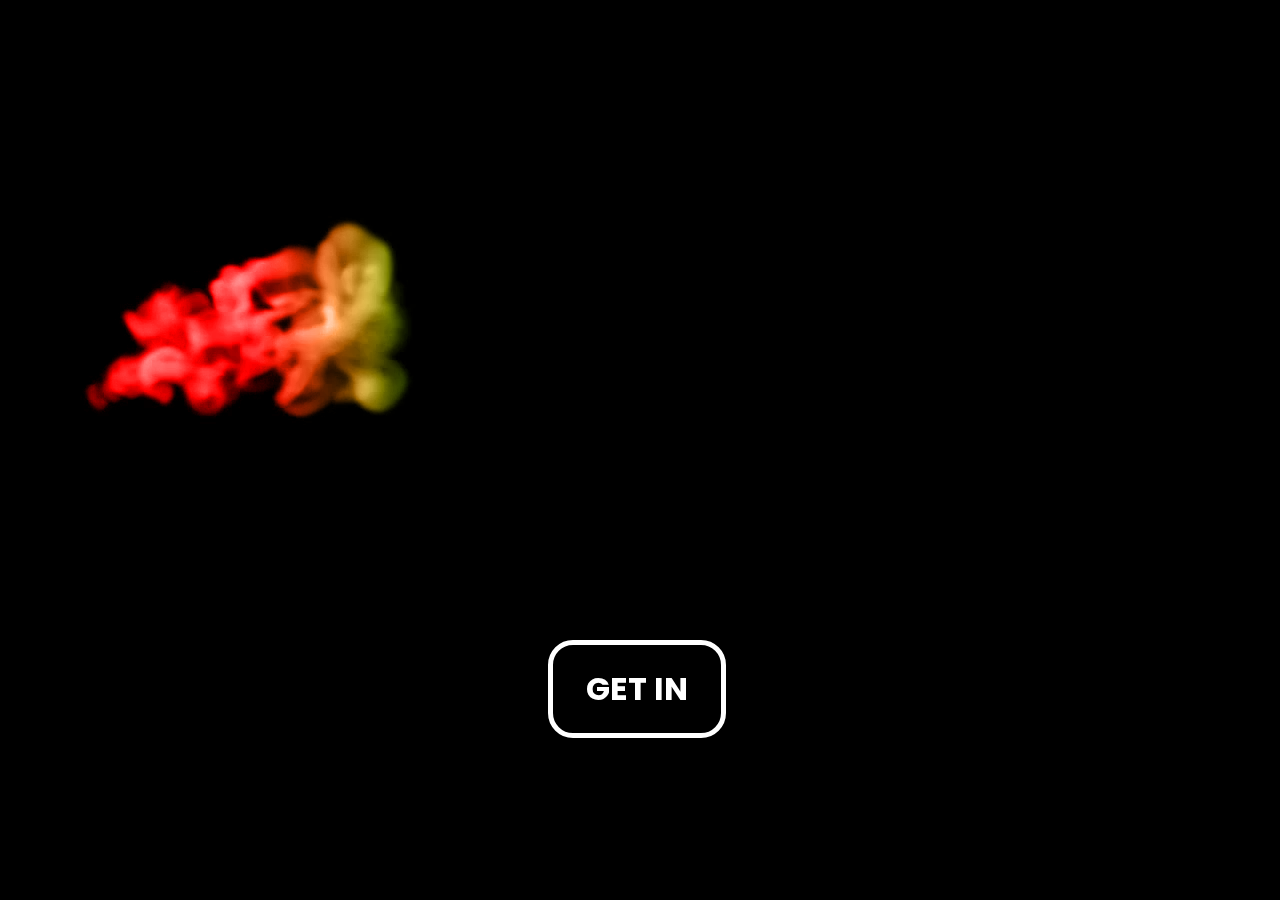
<file: 我們校長禿頭-首頁/video.html>
<!DOCTYPE html>
<html lang="en">
<head>
	<meta charset="UTF-8">
	<title>平藝近人</title>
	<link rel="stylesheet" type="text/css" href="css/video.css">
</head>
<body>
	<section>
		<video src="images/smoke.mp4" autoplay muted></video>
		<h1>
			<span>S</span>
			<span>T</span>
			<span>R</span>
			<span>E</span>
			<span>E</span>
			<span>T</span>
			<span>A</span>
			<span>R</span>
			<span>T</span>
		</h1>
		 <div class="example">
		 	<a href="../index.htm">GET IN</a>
		 </div>
	</section>
	</body>
</html>
</file>
<file: 我們校長禿頭-首頁/css/frame.css>
*{
	padding: 0;
	margin: 0;
	list-style-type: none;
	text-decoration:none;
	font-family: "微軟正黑體";
}

:target:before {
content: "";
display: block;
height: 70px; 
}

body {
    background-color: #a4f6a5;
    background-image: url(../images/1059588697.jpg);
    padding-bottom: 30px;
	font-family: "微軟正黑體";
}


img{
	display: block;
}

header{
    position: fixed;
    width: 100%;
    z-index: 100;
}


.navbar{
    padding: 0.5rem 0rem;
    width: 100%;
    height: 70px;
    text-align: center;
    background: hsla(240, 0%, 50%, 0.8) ;
    color: #fff;
    transition: .3s;
    margin-left: -1px;
    margin-top: -1px;
}

.navbar.mini{
    padding: 0rem;
}

.navbar>ul{
    line-height: 70px;
    display:inline;
}

.navbar ul li{
    display:inline;
    font-weight:bold;
}

.nav-item{
    padding: 24px 15px;
    color: #fff;
}

.nav-item:hover{
    background-color:#666666;
}

.nav-item:hover .nav-item div{
    display: block;
}


.slide {
    position: relative;
    overflow: hidden;
    height: auto;
    margin-bottom: 20px;
}

.slide img {
    display: block;
    width: 100%;
}

.slide img:not(.sizer) {
    position: absolute;
    top: 0px;
    left: -100%;
    transition: left 0.5s;
}

.slide .sizer {
    opacity: 0;
}

.slide img.active { left: 0%; }
.slide img.active+img { left: 100%; }

.slide .prev,
.slide .next  {
    cursor: pointer;
    user-select: none;
    display: flex;
    align-items: center;
    justify-content: center;
    color: #eee;
    background-color: #111;
    width: 50px;
    height: 50px;
    position: absolute;
    top: calc(50% - 50px);
    border-radius: 50px; 
}

.slide .prev { left: 10px; }
.slide .next { right: 10px; }

.nav1{
    display: none;
    align-items: center;
    justify-content: center;
    margin: 20px;
    float: left;
    position: fixed;
    bottom: 50%;
    left: 0.5%;
}

.nav1 div {
    display: flex;
    align-items: center;
    justify-content: center;
    padding: 10px;
    background-color: #fff;
    border-radius: 10px;
    float: left;
    position: fixed;
}

nav div a {
    text-align: center;
    display: block;
    padding: 5px;
    width: 100px;
    text-decoration: none;
    color: #000;
    transition: all 0.5s;
}

nav div a:hover {
    background-color: #f8a978;
    color: #fff;
}

.pharse {
    color: #111;
    background-color: rgba(255, 255, 255, 0.75);
    margin: 15px 15%;
    padding: 15px;
}

.pharse h2 {
    margin: 0px;
    border-bottom: 1px solid #111;
}

.pharse div {
    letter-spacing: 2px;
    text-indent: 36px;
    font-size: 18px;
}
</file>
<file: 我們校長禿頭-簡報頁/css/index1.css>
*{
	text-decoration: none;
  	font-family: "微軟正黑體";
}

body {
	padding: 0;
  	margin: 0px;
  	background: #AB977C;
 }

nav {
  	padding: 50px;
  	text-align: center;
}

#nav-1 {
 	 background: #101528;
}

.link-1 {
  	padding: 20px 0;
  	margin: 0 50px;
	border-top: 4px solid #101528;
  	border-bottom: 4px solid #101528;
  	transition: 0.3s ease;
  	background: #101528;
  	color: #fff;
  	font-size: 20px;
}

.link-1:hover {
	padding: 6px 0;
  	border-top: 4px solid #fff;
  	border-bottom: 4px solid #fff;
}

.content{
  	position: relative;
	padding: 30px;
	margin: 50px auto 100px;
  	max-width: 60%;
  	height: auto;
  	z-index: 1;
  	background: #fff;
  	border-top-left-radius: 6px;
  	border-top-right-radius: 6px;
  	border-bottom-left-radius: 6px;
  	border-bottom-right-radius: 6px;
  	text-align: left;
  	box-shadow: 10px 10px #999;
}

h2{
  	font-size: 27px;
  	font-weight: bolder;
}

span{
  	font-size: 24px;
	font-weight: 600;
	color: #49445C;
}
</file>
<file: 我們校長禿頭-首頁/css/member.css>
.card{
	position: relative;
	width: 500px;
	height: 500px;
	background: #262626;
	overflow: hidden;
}

input,.toggle{
	position: absolute;
	width: 50px;
	height: 50px;
	bottom: 20px;
	right: 20px;
	outline: none;
	z-index: 10;
}

input{
	opacity: 0;
}

.toggle{
	pointer-events: none;
	border-radius: 50%;
	background: #fff;
	transition: 0.5s;
	text-align: center;
	line-height: 50px;
	font-size: 36px;
	box-shadow: 0 0 0 0px #9c27b0;
}

input:checked ~ .toggle{
	box-shadow: 0 0 0 700px #9c27b0;
	transform: rotate(225deg);
}

.imgBx,.details{
	position: absolute;
	top: 0;
	left: 0;
	width: 100%;
	height: 100%;
}

.details{
	padding: 20px;
	box-sizing: border-box;
	z-index: 11;
	pointer-events: none;
	transition: 0.5s;
	opacity: 0;
}

input:checked ~ .details{
	opacity: 1;
	transition-delay: 0.5s; 
}

.details h2{
	margin-bottom:  20px;
	color: #fff;
	text-align: center; 
}

.details p{
	padding: 0;
	margin: 0;
	color: #fff;
	line-height: 30px;
}

.member {
    display: flex;
    flex-wrap: wrap;
    align-items: center;
    justify-content: center;
}
</file>
<file: 我們校長禿頭-首頁/css/video.css>
@import url('https://fonts.googleapis.com/css?family=Poppins');
body{
	margin: 0;
	padding: 0;
	background: #000;
}
section{
	height: 100vh;
	background: #000;
}
section:before{
	content: '';
	position: absolute;
	top: 0;
	left: 0;
	width: 100%;
	height: 100%;
	background: linear-gradient(to right, #f00,#f00,#0f0,#0ff,#ff0,#0ff);
	mix-blend-mode: color;
	pointer-events: none;
}
video{
	object-fit: cover;
}
h1{
	margin: 0;
	padding: 0;
	position: absolute;
	top: 40%;
	transition: translateY(-50%);
	width: 100%;
	text-align: center;
	color: #fff;
	font-size: 5em;
	font-family: 'Poppins', sans-serif;
	letter-spacing: 0.2em;
}
h1 span{
	opacity: 0;
	display: inline-block;
	animation: animate 1s linear forwards;
}
@keyframes animate{
	0%{
		opacity: 0;
		transform: rotateY(90deg);
		filter:  blur(10px);
	}
	100%{
		opacity: 1;
		transform: rotateY(0deg);
		filter:  blur(0px);
	}
}
h1 span:nth-child(1){
	animation-delay: 1s;
}
h1 span:nth-child(2){
	animation-delay: 2s;
}
h1 span:nth-child(3){
	animation-delay: 2.5s;
}
h1 span:nth-child(4){
	animation-delay: 3s;
}
h1 span:nth-child(5){
	animation-delay: 3.5s;
}
h1 span:nth-child(6){
	animation-delay: 4s;
}
h1 span:nth-child(7){
	animation-delay: 4.5s;
}
h1 span:nth-child(8){
	animation-delay: 5s;
}
h1 span:nth-child(9){
	animation-delay: 5.5s;
}

.example a {
    padding: 20px;
    margin: 10px;
    border: 5px solid #fff;
    border-radius: 25px;
    outline: none;
    width: 10%;
    color: #fff;
    text-transform: uppercase;
    cursor: pointer;
    animation: buttonPulse 1s infinite;
    left: 42%;
    top: 70%;
    position: absolute;
    text-align: center;
    text-decoration: none;
    font-family: 'Poppins', sans-serif;
    font-size: 2em; 
    font-weight: bold;

}

@keyframes buttonPulse {
    0% {
        transform: scale(1);
    }
    50% {
        transform: scale(1.05);
    }
    100% {
        transform: scale(1);
    }
}
</file>
